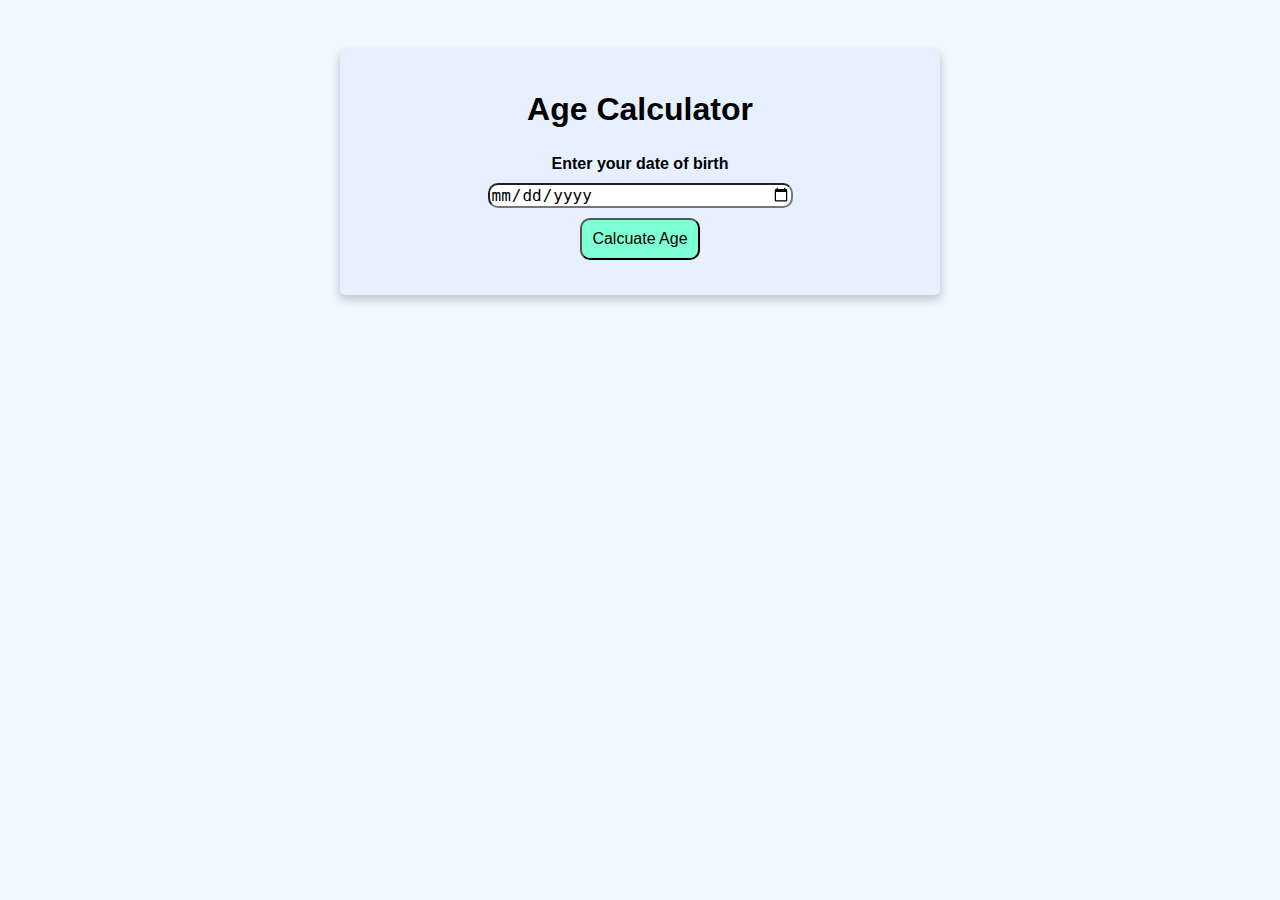
<file: age-calculator/index.html>
<!DOCTYPE html>
<html lang="en">
<head>
    <meta charset="UTF-8">
    <meta name="viewport" content="width=device-width, initial-scale=1.0">
    <title>Age Calculator</title>
    <link rel="stylesheet" href="./styles.css" >
</head>
<body>
    <div class="container">
        <h1>Age Calculator</h1>
        <form id="calc-form">
            <label for="datepicker">Enter your date of birth</label>
            <input id="datepicker" type="date" />
            <button id="calculate">Calcuate Age</button> 
            <div id="result"></div>
        </form>
    </div>
    <script src="./logic.js" ></script>
</body>
</html>
</file>
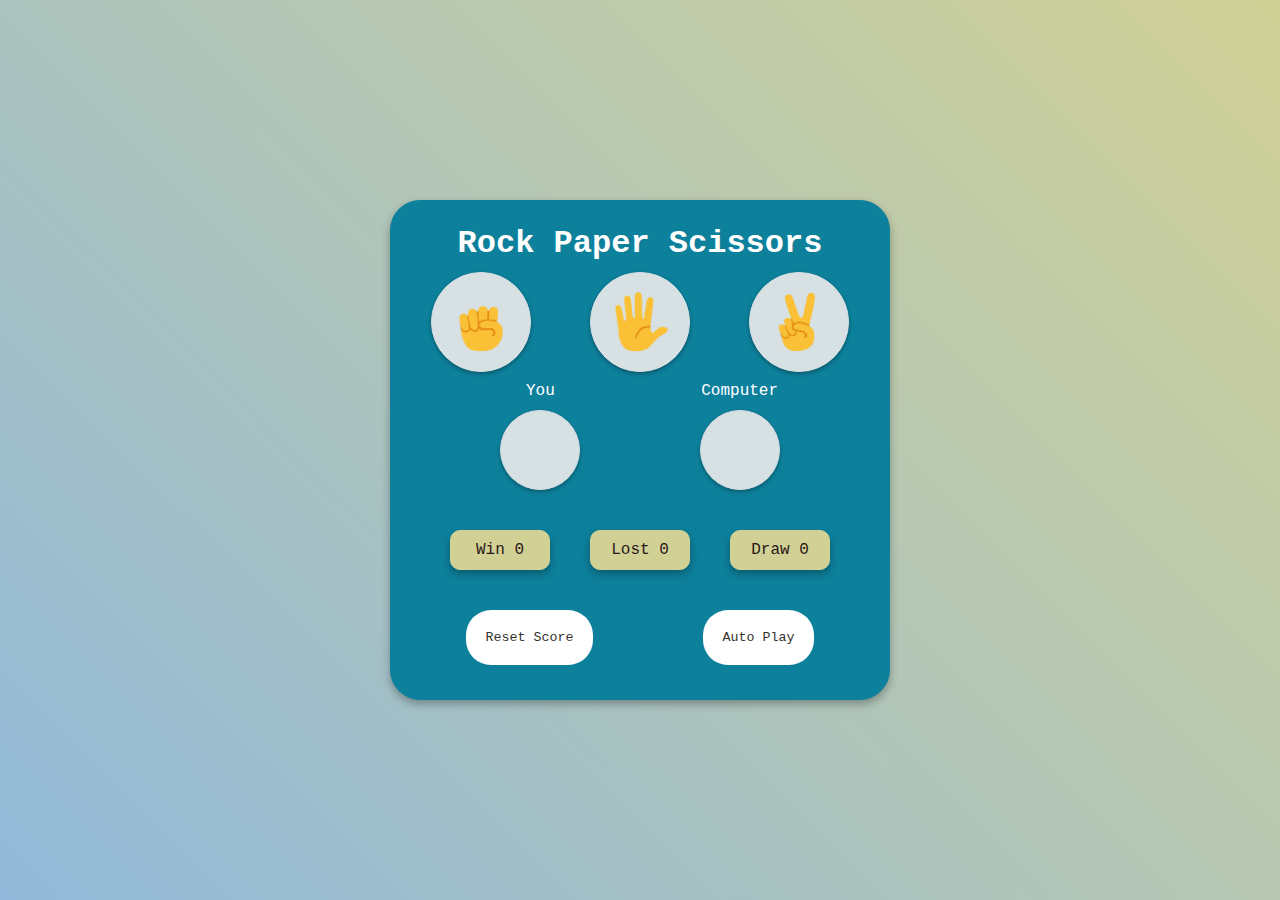
<file: rock-paper-scissors/index.html>
<!DOCTYPE html>
<html>
    <head>
        <title>Paper Rock Scissors</title>
        <link rel="stylesheet" href="./styles.css">
    </head>
    <body>
        <div class="container">
            <h1>Rock Paper Scissors</h1>
            <div class="images-container">
                <div class="images">
                    <img id="rock" src="./images/rock-emoji.png" alt="rock">
                </div>
                <div class="images">
                    <img id="paper" src="./images/paper-emoji.png" alt="paper">
                </div>
                <div class="images">
                    <img id="scissors" src="./images/scissors-emoji.png" alt="scissors">
                </div>
            </div>
            <div class="choices">
                <div class="choice you-choice">
                    <span>You</span>
                    <div class="images">
                        <!-- JAVASCRIPT IMAGE -->
                    </div>
                </div>
                <div class="choice computer-choice">
                    <span>Computer</span>
                    <div class="images">
                        <!-- JAVASCRIPT IMAGE -->
                    </div>
                </div> 
            </div>
            <div class="results">
                <div class="result">Win <span class="win">0</span></div>
                <div class="result">Lost <span class="lost">0</span></div>
                <div class="result">Draw <span class="draw">0</span></div>
            </div>
            <div class="buttons">
                <button class="button-style reset">Reset Score</button>
                <button class="button-style auto">Auto Play</button>
            </div>
        </div>
        <script src="./logic.js"></script>
    </body>
</html>
</file>
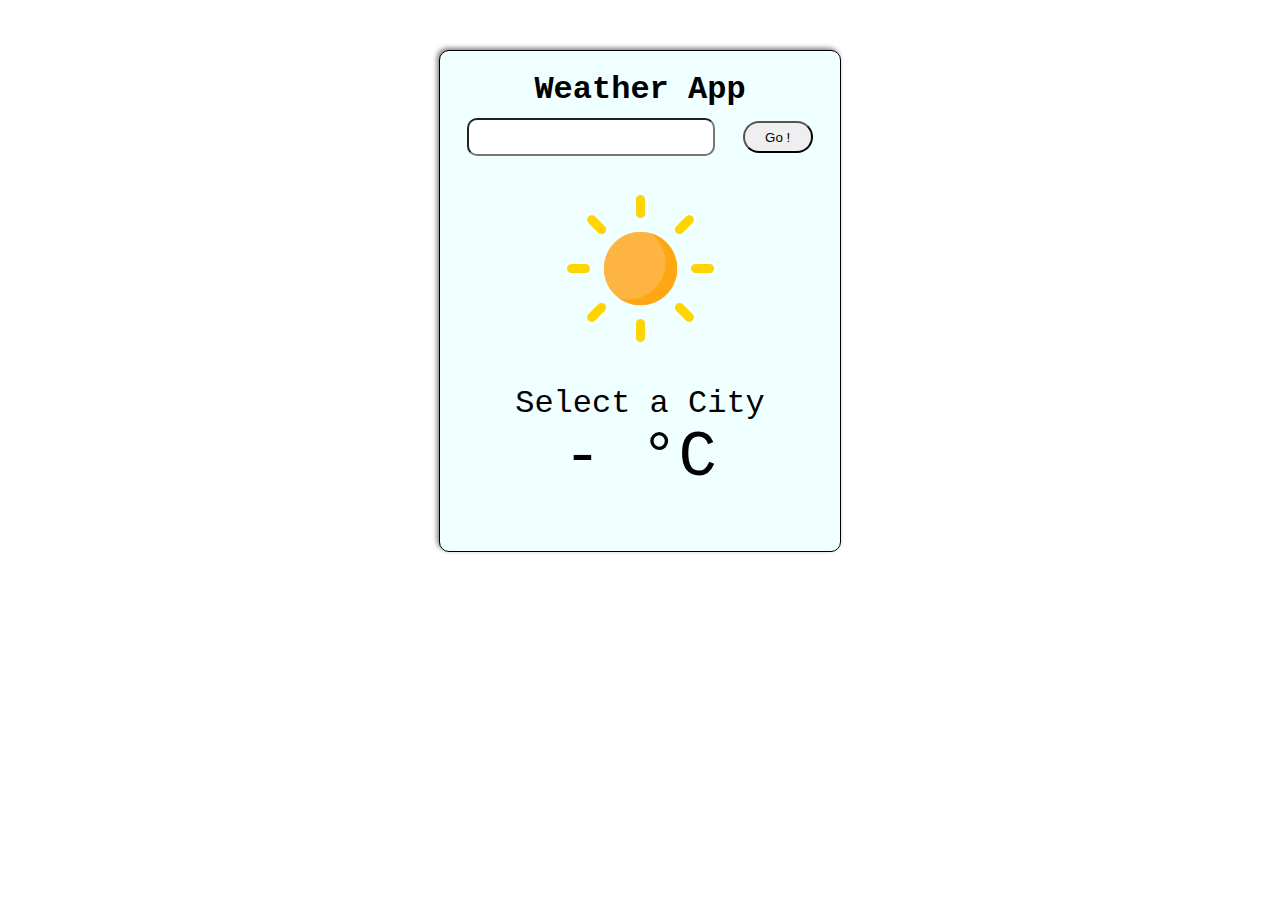
<file: weather-app/index.html>
<!DOCTYPE html>
<html>
    <head>
        <title>Weather App - Diego</title>
        <link rel="stylesheet" href="styles.css">
    </head>
    <body>
        <div class="container">
            <h1>Weather App</h1>
            <form class="input">
                <input id="inputCity" type="text" spellcheck="false" required></input>
                <button class="selectCity">Go !</button>
            </form>
            <div class="weatherImage">
                <img src="./images/clear.png" alt="">
            </div>
            <div class="city">
                Select a City
            </div>
            <div class="temperature">
                - °C
            </div>
        </div>
        
        <script src="logic.js" ></script>
    </body>
</html>
</file>
<file: age-calculator/styles.css>
body {
    font-family: Arial, Helvetica, sans-serif;
    font-size: 1rem;
    background-color: aliceblue;
    margin: 0;
}

.container {
    max-width: 600px;
    margin: 50px auto;
    border: 1px transparent black;
    border-radius: 5px;
    padding-bottom: 20px;
    padding-top: 20px;
    background-color: rgb(230, 240, 255);
    box-shadow: 0px 4px 8px 1px rgba(0, 0, 0, 0.2);
}

h1 {
    text-align: center;
}

form {
    display: flex;
    align-items: center;
    flex-direction: column;
}

form > * {
    margin-bottom: 5px;
    margin-top: 5px;
    font-size: 1rem;
}

label {
    font-weight: bold;
}

button {
    background-color: aquamarine;
    padding: 10px;
    border-radius: 10px;
    transition: background-color 0.2s ease;
    cursor: pointer;
}

button:hover {
    background-color: aqua;
}

input {
    width: 300px;
    border-radius: 10px;
}

#result {
    font-weight: bold;
    font-size: 20px;
}
</file>
<file: rock-paper-scissors/styles.css>
* {
    font-family: 'Courier New', Courier, monospace;
    margin: 0;
    box-sizing: border-box;
}

body {
    display: flex;
    justify-content: center;
    align-items: center;
    height: 100vh;
    width: 100%;
    background-image: linear-gradient(45deg, rgb(145, 185, 218), rgb(209, 209, 150));;
}

.buttons {
    display: flex;
    justify-content: space-around;
    width: 100%;
    padding: 10px;
}

.buttons .button-style {
    border: none;
    background-color: white;
    padding: 20px;
    cursor: pointer;
    color: rgb(53, 50, 44);
    border-radius: 25px;
    transition: .2s ease;
}

.buttons .button-style:hover {
    background-color: rgb(53, 50, 44);
    color: white;
}

h1 {
    text-align: center;
    color: white;
}

.container {
    width: 500px;
    height: 500px;
    margin: 0 auto;
    border: 1px solid rgb(13, 128, 156);
    border-radius: 30px;
    padding: 10px;
    display: flex;
    flex-direction: column;
    justify-content: center;
    background-color: rgb(13, 128, 156);
    box-shadow: 0 4px 8px rgba(0, 0, 0, .3);
}

.results {
    display: flex;
    justify-content: center;
    align-items: center;
}

.results .result {
    margin: 20px 20px;
    border: 1px solid rgb(209, 209, 150);
    padding: 10px;
    border-radius: 10px;
    background-color: rgb(209, 209, 150);
    color: rgb(44, 23, 23);
    box-shadow: 0 4px 8px rgba(0, 0, 0, .3);
    width: 100px;
}

.results, .choices {
    margin-bottom: 10px;
    text-align: center;
    color: white;
}

.images-container {
    display: flex;
    justify-content: space-around;
    width: 100%;
}

.images {
    display: flex;
    justify-content: center;
    align-items: center;
    width: 100px;
    height: 100px;
    border: 1px solid rgb(215, 224, 226);
    box-shadow: 0 2px 4px rgba(0, 0, 0, .3);
    margin: 10px 20px;
    border-radius: 50%;
    cursor: pointer;
    background-color: rgb(215, 224, 226);
}

.images img {
    width: 60px;
    height: 60px;
    transition: 0.2s ease;
}

.images img:hover {
    transform: scale(1.1);
}

.container .choices {
    display: flex;
    justify-content: space-evenly;
    align-items: center;
    width:100%;
}

.container .choices .choice {
    display: flex;
    flex-direction: column;
    align-items: center;
}

.choice .images {
    width: 80px;
    height: 80px;
}

.choice .images img {
    width: 40px;
    height: 40px;
}
</file>
<file: weather-app/styles.css>
* {
    margin: 0;
}

body {
    font-family: 'Courier New', Courier, monospace;
}

.container {
    background-color: azure;
    margin: 50px auto;
    width: 400px;
    height: 500px;
    border: 1px solid black;
    border-radius: 10px;
    box-shadow: -2px -2px 5px grey;
    display: flex;
    flex-direction: column;
    align-items: center;
}

h1 {
    margin-top: 20px;
    text-align: center;
}

.city {
    font-size: 2rem;
}

.temperature {
    font-size: 4rem;
}

form {
    width: 100%;
    display: flex;
    align-items: center;
    justify-content: space-evenly;
    margin-top: 10px;
}

input, button {
    height: 2rem;
}

input {
    width: 60%;
    border-radius: 10px;
    font-size: 2rem;
}

button {
    width: 70px;
    border-radius: 50px;
}
</file>
